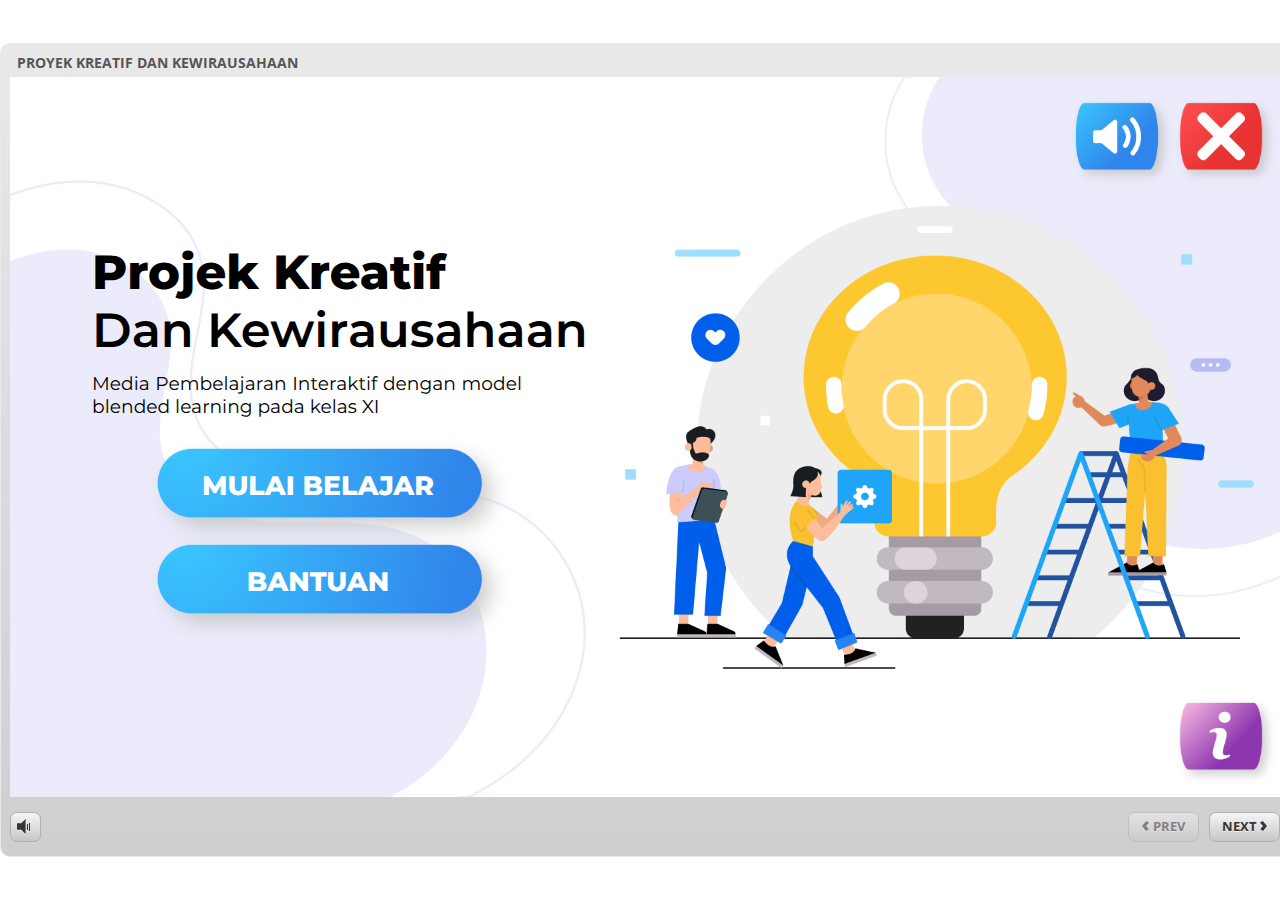
<file: story.html>
﻿<!doctype html>
<html lang="en-US">
<head>
  <meta charset="utf-8">
  <!-- Created using Storyline 3 - http://www.articulate.com  -->
  <!-- version: 3.19.29010.0 -->
  <title>PROYEK KREATIF DAN KEWIRAUSAHAAN</title>
  <meta http-equiv="x-ua-compatible" content="IE=edge"/>
  <meta name="viewport" content="width=device-width,initial-scale=1,user-scalable=no,shrink-to-fit=no,minimal-ui"/>
  <meta name="apple-mobile-web-app-capable" content="yes"/>
  <style>
    html, body { height: 100%; padding: 0; margin: 0 }
    #app { height: 100%; width: 100%; }
  </style>

  <script>
    window.DS = {};
    window.globals = {
      DATA_PATH_BASE: '',
      HAS_FRAME: true,
      HAS_SLIDE: true,

      lmsPresent: false,
      tinCanPresent: false,
      cmi5Present: false,
      aoSupport: false,
      scale: 'noscale',
      captureRc: false,
      browserSize: 'optimal',
      bgColor: '#FFFFFF',
      features: 'IE11Warning',
      themeName: 'classic',
      preloaderColor: '#FFFFFF',
      suppressAnalytics: false,
      productChannel: 'perpetual',
      publishSource: 'storyline',
      aid: '',
      cid: '63f83dc8-cf8d-4b61-8459-7b7356125c45',
      playerVersion: '3.19.29010.0',
      publishTimestamp: '2024-04-19T12:52:33.4449064Z',
      maxIosVideoElements: 10,
      connectionSettings: { },

      
      parseParams: function(qs) {
        if (window.globals.parsedParams != null) {
          return window.globals.parsedParams;
        }
        qs = (qs || window.location.search.substr(1)).split('+').join(' ');
        var params = {},
            tokens,
            re = /[?&]?([^=]+)=([^&]*)/g;

        while (tokens = re.exec(qs)) {
          params[decodeURIComponent(tokens[1]).trim()] =
            decodeURIComponent(tokens[2]).trim();
        }
        window.globals.parsedParams = params;
        return params;
      }

    };
  </script>
  <script>
    var isIe11 = ('ActiveXObject' in window || window.MSBlobBuilder != null)
      && window.msCrypto != null && !window.ActiveXObject;
    if (isIe11 && window.globals.features.indexOf('IE11Warning') != -1) {
      window.globals.unsupportedBrowser = true;
      document.write(atob('[base64]'));
    }
  </script>
  
  <script>window.THREE = { };</script>
  
</head>
<body style="background: #FFFFFF" class="cs-HTML theme-classic">
  <!-- 360 -->
  <script>!function(e){var i=/iPhone/i,o=/iPod/i,n=/iPad/i,t=/(?=.*\bAndroid\b)(?=.*\bMobile\b)/i,d=/Android/i,s=/(?=.*\bAndroid\b)(?=.*\bSD4930UR\b)/i,b=/(?=.*\bAndroid\b)(?=.*\b(?:KFOT|KFTT|KFJWI|KFJWA|KFSOWI|KFTHWI|KFTHWA|KFAPWI|KFAPWA|KFARWI|KFASWI|KFSAWI|KFSAWA)\b)/i,r=/IEMobile/i,h=/(?=.*\bWindows\b)(?=.*\bARM\b)/i,a=/BlackBerry/i,l=/BB10/i,p=/Opera Mini/i,f=/(CriOS|Chrome)(?=.*\bMobile\b)/i,u=/(?=.*\bFirefox\b)(?=.*\bMobile\b)/i,c=new RegExp("(?:Nexus 7|BNTV250|Kindle Fire|Silk|GT-P1000)","i"),w=function(e,i){return e.test(i)},A=function(e){var A=e||navigator.userAgent,v=A.split("[FBAN");if(void 0!==v[1]&&(A=v[0]),this.apple={phone:w(i,A),ipod:w(o,A),tablet:!w(i,A)&&w(n,A),device:w(i,A)||w(o,A)||w(n,A)},this.amazon={phone:w(s,A),tablet:!w(s,A)&&w(b,A),device:w(s,A)||w(b,A)},this.android={phone:w(s,A)||w(t,A),tablet:!w(s,A)&&!w(t,A)&&(w(b,A)||w(d,A)),device:w(s,A)||w(b,A)||w(t,A)||w(d,A)},this.windows={phone:w(r,A),tablet:w(h,A),device:w(r,A)||w(h,A)},this.other={blackberry:w(a,A),blackberry10:w(l,A),opera:w(p,A),firefox:w(u,A),chrome:w(f,A),device:w(a,A)||w(l,A)||w(p,A)||w(u,A)||w(f,A)},this.seven_inch=w(c,A),this.any=this.apple.device||this.android.device||this.windows.device||this.other.device||this.seven_inch,this.phone=this.apple.phone||this.android.phone||this.windows.phone,this.tablet=this.apple.tablet||this.android.tablet||this.windows.tablet,"undefined"==typeof window)return this},v=function(){var e=new A;return e.Class=A,e};"undefined"!=typeof module&&module.exports&&"undefined"==typeof window?module.exports=A:"undefined"!=typeof module&&module.exports&&"undefined"!=typeof window?module.exports=v():"function"==typeof define&&define.amd?define("isMobile",[],e.isMobile=v()):e.isMobile=v()}(this);
    window.isMobile.apple.tablet = window.isMobile.apple.tablet ||
      (navigator.platform === 'MacIntel' && navigator.maxTouchPoints > 1);
    window.isMobile.apple.device = window.isMobile.apple.device || window.isMobile.apple.tablet;
    window.isMobile.tablet = window.isMobile.tablet || window.isMobile.apple.tablet;
    window.isMobile.any = window.isMobile.any || window.isMobile.apple.tablet;
  </script>

  <div id="focus-sink" tabindex="-1"></div>

  <div id="preso"></div>
  <script>
    (function() {

      var classTypes = [ 'desktop', 'mobile', 'phone', 'tablet' ];

      var addDeviceClasses = function(prefix, testObj) {
        var curr, i;
        for (i = 0; i < classTypes.length; i++) {
          curr = classTypes[i];
          if (testObj[curr]) {
            document.body.classList.add(prefix + curr);
          }
        }
      };

      var params = window.globals.parseParams(),
          isDevicePreview = params.devicepreview === '1',
          isPhoneOverride = params.deviceType === 'phone' || (isDevicePreview && params.phone == '1'),
          isTabletOverride = (params.deviceType === 'tablet' || isDevicePreview) && !isPhoneOverride,
          isMobileOverride = isPhoneOverride || isTabletOverride;

      var deviceView = {
        desktop: !window.isMobile.any && !isMobileOverride,
        mobile: window.isMobile.any || isMobileOverride,
        phone: isPhoneOverride || (window.isMobile.phone && !isTabletOverride),
        tablet: isTabletOverride || window.isMobile.tablet
      };

      window.globals.deviceView = deviceView;
      window.isMobile.desktop = !window.isMobile.any;
      window.isMobile.mobile = window.isMobile.any;

      addDeviceClasses('view-', deviceView);

    })();
  </script>
  
  <script src='story_content/user.js' type=text/javascript></script>
  <div class="slide-loader"></div>

  <script>
    if (window.globals.deviceView.isMobile) { var doc = document, loader = doc.body.querySelector('.slide-loader'); [ 1, 2, 3 ].forEach(function(n) { var d = doc.createElement('div'); d.style.backgroundColor = window.globals.preloaderColor; d.classList.add('mobile-loader-dot'); d.classList.add('dot' + n); loader.appendChild(d); }); }
  </script>

  <div class="mobile-load-title-overlay" style="display: none">
    <div class="mobile-load-title">PROYEK KREATIF DAN KEWIRAUSAHAAN</div>
  </div>

  <div class="mobile-chrome-warning"></div>

  
<style>
  .warn-connection-dialog {
    display: none;
    background: transparent;
    pointer-events: none;
    position: fixed;
    left: 0;
    top: 0;
    width: 100%;
    height: 100%;
    z-index: 999;
  }

  .warn-connection-content {
    border-radius: 4px;
    background: white;
    border: 1px solid #E7E7E7;
    color: #333333;
    box-shadow: 0 2px 4px rgba(0, 0, 0, 0.25);
    transition: all 150ms ease-out;
    position: absolute;
    white-space: nowrap;
  }

  .view-phone.is-landscape .warn-connection-content {
    left: 23px;
    bottom: 23px;
  }

  .view-tablet.is-landscape .warn-connection-content {
    left: 50%;
    top: 20px;
    transform: translateX(-50%);
  }

  .is-portrait .warn-connection-content {
    transform: translate(-50%, calc(-100% - 15px));
  }

  .warn-connection-content p {
    display: inline-block;
    margin: 0 8px 0 0;
    line-height: 33px;
    font-size: 11px;
  }

  .warn-connection-content svg {
    position: relative;
    vertical-align: middle;
    margin: 0 2px 2px 8px;
  }

  .view-desktop .warn-connection-content {
    left: 1.5em;
    bottom: 1.5em;
  }

  .view-desktop .warn-connection-content p {
    font-size: 1.1em;
  }

  .is-offline .warn-connection-dialog {
    display: block;
  }

  .is-offline .cs-panel * {
    pointer-events: none !important;
  }

  .is-offline .cs-panel {
    pointer-events: all !important;
  }

  .is-offline #nav-controls * {
    pointer-events: none !important;
  }

  .is-offline #nav-controls {
    pointer-events: all !important;
  }
</style>

<div class="warn-connection-dialog">
  <div class="warn-connection-content">
    <svg width="17" height="15" viewBox="0 0 17 15" xmlns="http://www.w3.org/2000/svg">
      <path fill="#8F0000" stroke="white" d="M16.07,12.98 L15.88,12.23 L9.51,1.21 C8.97,0.26,7.6,0.26,7.06,1.21 L0.69,12.23 C0.15,13.16,0.81,14.36,1.91,14.36 H14.65 C15.47,14.36,16.05,13.7,16.07,12.98 Z"/>
      <path fill="white" stroke="white" d="M8.58,5.5 C8.35,5.28,8.5,5.35,8.21,5.32 C8.09,5.35,7.97,5.49,7.96,5.67 C7.97,5.79,7.98,5.92,7.98,6.04 L7.98,6.04 C7.99,6.17,8,6.31,8.01,6.43 L8.01,6.44 C8.03,6.92,8.06,7.41,8.09,7.9 L8.09,7.9 C8.12,8.39,8.14,8.88,8.17,9.37 C8.17,9.39,8.18,9.42,8.2,9.44 C8.23,9.46,8.25,9.47,8.28,9.47 C8.31,9.47,8.34,9.46,8.35,9.44 C8.37,9.43,8.38,9.4,8.39,9.35 L8.39,9.34 C8.39,9.24,8.4,9.15,8.4,9.05 L8.4,9.05 C8.41,8.96,8.41,8.86,8.42,8.75 C8.43,8.44,8.45,8.12,8.47,7.81 L8.47,7.81 C8.49,7.49,8.51,7.18,8.53,6.87 C8.55,6.46,8.56,6.05,8.59,5.64 L8.6,5.62 C8.6,5.57,8.59,5.53,8.58,5.5 L8.21,5.32 Z"/>
      <circle fill="white" stroke="white" cx="8.3" cy="11.35" r="0.3"/>
    </svg>
    <p>You are offline. Trying to reconnect...</p>
  </div>
</div>

<script>
  (function() {
    window.DS.connection = {
      warningShown: false,
      assets: {},
      loadingAssetGroup: false,
      retryDelay: 500
    };

    // @TODO this is POC code and can be cleaned up a bit more if we move forward
    // with the feature



    // The `window.globals.features` variable must be set in `webpack.dev.config` when testing locally - it is not enough
    // to have it in the data - but it must be set there as well.
    var useConnectionMessages = window.AbortController != null &&
      window.location.protocol != 'file:' &&
      window.globals.features.indexOf('ConnectionMessages') != -1;

    window.DS.connection.useConnectionMessages = useConnectionMessages

    var assetCount = 0;
    var checkLoadedId;
    var connectionSettings = window.globals.connectionSettings;

    if (useConnectionMessages && connectionSettings != null) {
      var contentEl = document.querySelector('.warn-connection-content');
      var messageEl = contentEl.querySelector('p')

      if (connectionSettings.useDarkTheme) {
        contentEl.style.borderColor = '#BABBBA';
        contentEl.style.backgroundColor = '#282828';
        contentEl.style.color = '#FFFFFF';
      }

      if (connectionSettings.message != null) {
        messageEl.textContent = window.decodeURIComponent(connectionSettings.message);
      }
    }

    function checkAssetsReady() {
      for (var i in DS.connection.assets) {
        if (!DS.connection.assets[i].success) {
          return false;
        }
      }
      return true;
    }

    function stopAssetGroup() {
      if (!useConnectionMessages) { return; }

      assetCount = 0;

      DS.connection.oldAssetGroup = DS.connection.assets;
      DS.connection.assets = {};
      DS.connection.loadingAssetGroup = false;
      clearInterval(checkLoadedId);
    }

    function startAssetGroup() {
      if (!useConnectionMessages) { return; }
      var ticks = 0;
      clearInterval(checkLoadedId);
      checkLoadedId = setInterval(function() {
        var loaded = 0;
        if (assetCount === 0 && loaded === 0) {
          clearInterval(checkLoadedId);
          return;
        }

        for (var i in DS.connection.assets) {
          if (DS.connection.assets[i].success) {
            loaded++;
          }
        }

        if (assetCount === loaded && checkAssetsReady()) {
          for (var i in DS.connection.assets) {
            if (DS.connection.assets[i].action) {
              DS.connection.assets[i].action();
            }
          }
          hideWarning();
          stopAssetGroup();
        }
      }, 100)
    }

    function requiredAsset(url, action, retry, type) {
      if (!useConnectionMessages) { return; }
      if (DS.connection.assets[url]) { return; }

      DS.connection.assets[url] = {
        success: false, action: action, retry: retry, type: type
      };
      assetCount = Object.keys(DS.connection.assets).length;
      if (!DS.connection.loadingAssetGroup) {
        startAssetGroup();
      }
      DS.connection.loadingAssetGroup = true;
    }

    function assetLoaded(url) {
      if (!useConnectionMessages) { return; }
      if (DS.connection.assets[url]) {
        DS.connection.assets[url].success = true;
      }
    }

    function assetFailed(url) {
      if (!useConnectionMessages) { return; }
      if (!DS.connection.assets[url]) {
        if (/\.js$/.test(url)) {
          setTimeout(function() {
            if (DS.connection.lastSlideLoaded != null) {
              DS.connection.lastSlideLoaded();
            }
          }, DS.connection.retryDelay);
        }
        return;
      }
      if (!DS.connection.warningShown) { showWarning(); }
      if (DS.connection.assets[url].retry) {
        setTimeout(function() {
          if (!DS.connection.assets[url].success) {
            DS.connection.assets[url].retry()
          }
        }, DS.connection.retryDelay);
      }
    }

    function hideWarning() {
      document.body.classList.remove('is-offline');
      DS.connection.warningShown = false;
    }
    DS.connection.hideWarning = hideWarning

    function showWarning(btn) {
      document.body.classList.add('is-offline')
      DS.connection.warningShown = true;
      updateWarningPosition();
    }

    function updateWarningPosition() {
      if (!DS.connection.warningShown) {
        return;
      }

      var isPortrait = document.body.classList.contains('is-portrait');
      var warningEl = document.querySelector('.warn-connection-content');

      if (isPortrait) {
        var slide = document.querySelector('.primary-slide');
        var slideRect = slide.getBoundingClientRect();

        warningEl.style.top = `${slideRect.top}px`
        warningEl.style.left = `${slideRect.left + slideRect.width / 2}px`
      } else {
        warningEl.style.top = null;
        warningEl.style.left = null;
      }

      window.requestAnimationFrame(updateWarningPosition);
    }

    // these will all be noops if the feature flag isn't set in
    // the data and `window.globals.features`
    DS.connection.requiredAsset = requiredAsset;
    DS.connection.assetLoaded = assetLoaded;
    DS.connection.assetFailed = assetFailed;
    DS.connection.stopAssetGroup = stopAssetGroup;
    DS.connection.startAssetGroup = startAssetGroup;
  })();
</script>


  <script>
    
    if (window.autoSpider && window.vInterfaceObject) {
      document.querySelector('.mobile-load-title-overlay').style.display = 'none';
    }
  </script>

  

  <link rel="stylesheet" href="html5/data/css/output.min.css" data-noprefix/>
</body>
<script src="html5/lib/scripts/bootstrapper.min.js"></script>
</html>
</file>
